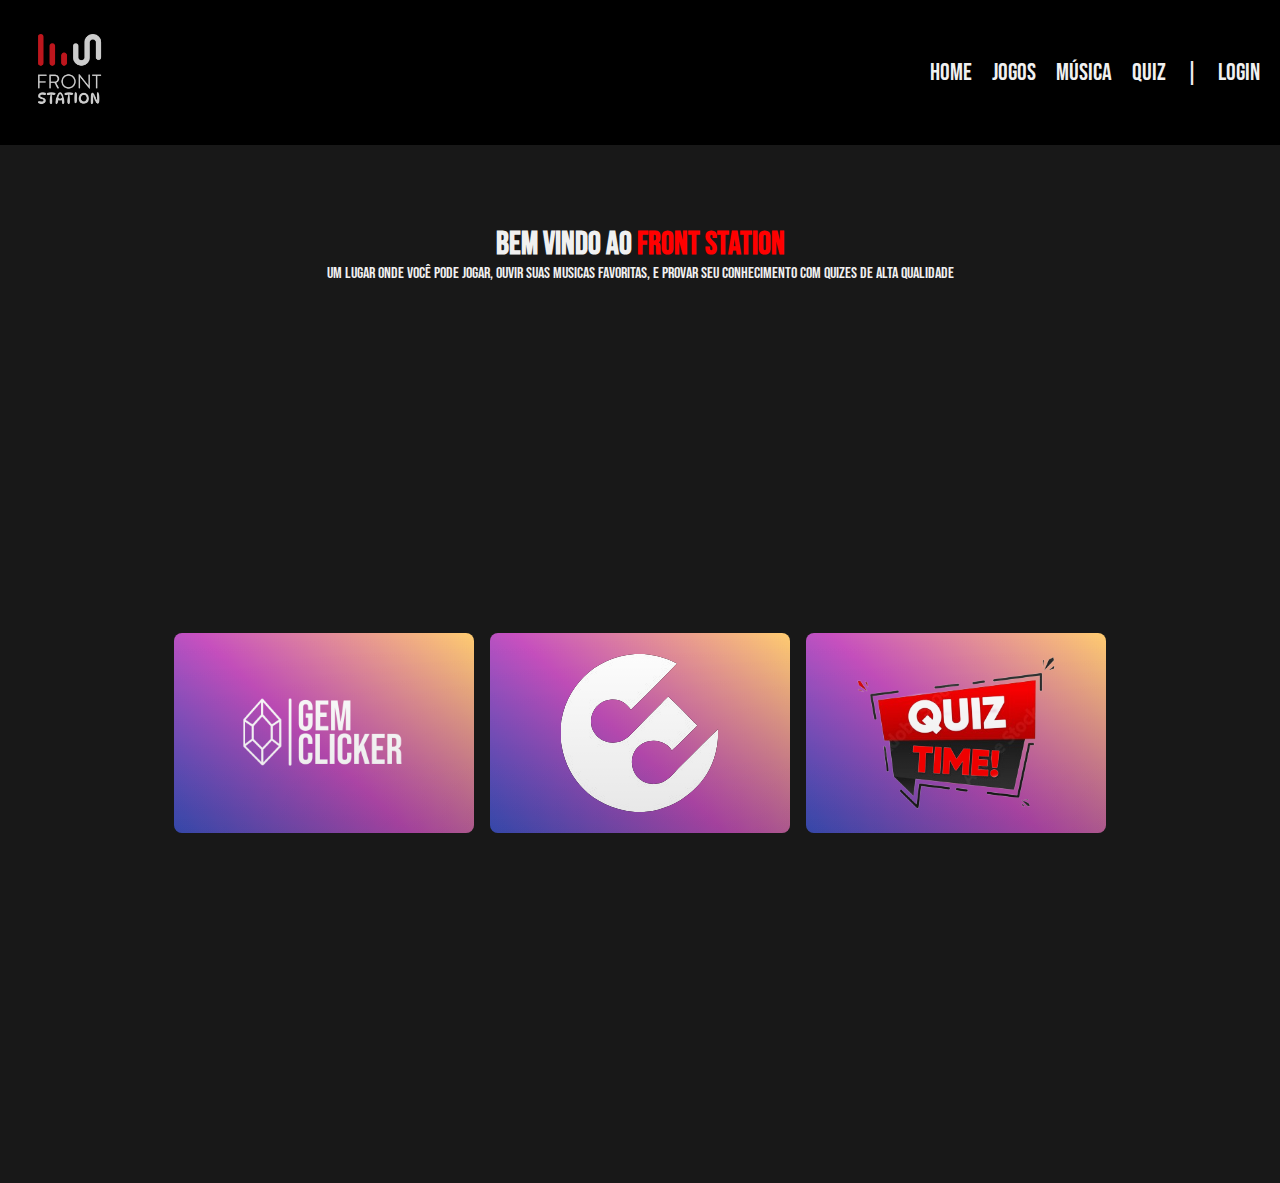
<file: index.html>
<!DOCTYPE html>
<html lang="en">
<head>
    <meta charset="UTF-8">
    <meta name="viewport" content="width=device-width, initial-scale=1.0">
    <title>Front Station - Home</title>
    <link rel="stylesheet" href="assets/css/main.css">
    <link rel="stylesheet" href="assets/css/home.css">
</head>
<body>
    <header>
        <div class="logo"><img src="assets/images/logo.jpg"></div>

        <nav>
            <ul>
                <li><a href="index.html">Home</a></li>
                <li><a href="pages/Clicker/index.html">Jogos</a></li>
                <li><a href="pages/Music/index.html">Música</a></li>
                <li><a href="pages/Quiz/index.html">Quiz</a></li>
                <p>|</p>
                <li><a href="pages/login.html">Login</a></li>
            </ul>
        </nav>
    </header>

    <main>

        <h1>Bem vindo ao <span style="color: red;">Front Station</span></h1>
        <p>Um lugar onde você pode jogar, ouvir suas musicas favoritas, e provar seu conhecimento com quizes de alta qualidade</p>

        <div>
            <a href="pages/Clicker/index.html">
                <div class="card">
                    <div class="card-content">
                      <img src="assets/images/game.png" style="width: 200px; filter: brightness(0) invert(1); ">
                      <!-- <p class="card-para">Lorem ipsum dolor sit amet, consectetur adipiscing elit.</p> -->
                    </div>
                </div>
            </a>
    
            <a href="pages/Music/index.html">
                <div class="card">
                    <div class="card-content">
                        <img src="assets/images/music.png">
                      <!-- <p class="card-para">Lorem ipsum dolor sit amet, consectetur adipiscing elit.</p> -->
                    </div>
                </div>
            </a>
    
            <a href="pages/Quiz/index.html">
                <div class="card">
                    <div class="card-content">
                      <img src="assets/images/quiz.png" style="width: 200px">
                      <!-- <p class="card-para">Lorem ipsum dolor sit amet, consectetur adipiscing elit.</p> -->
                    </div>
                </div>
            </a>
        </div>
        
    </main>
</body>
</html>
</file>
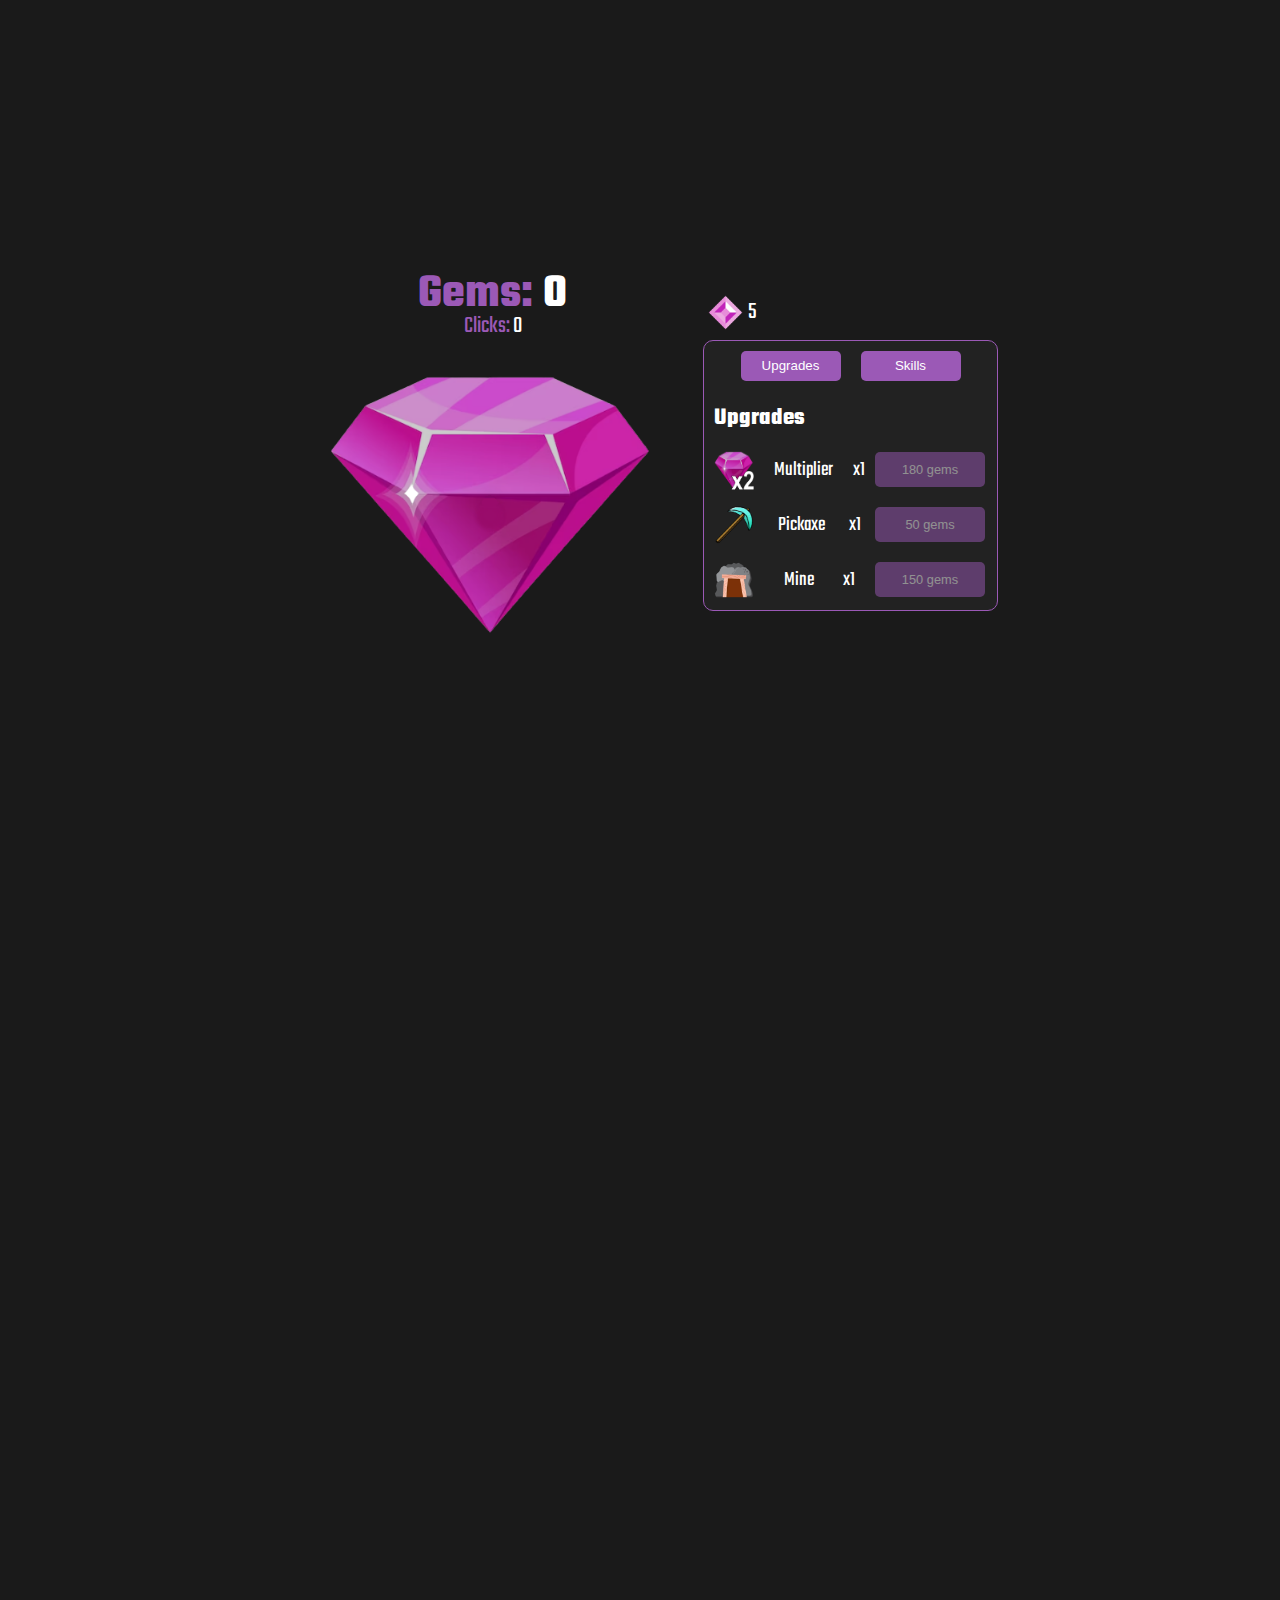
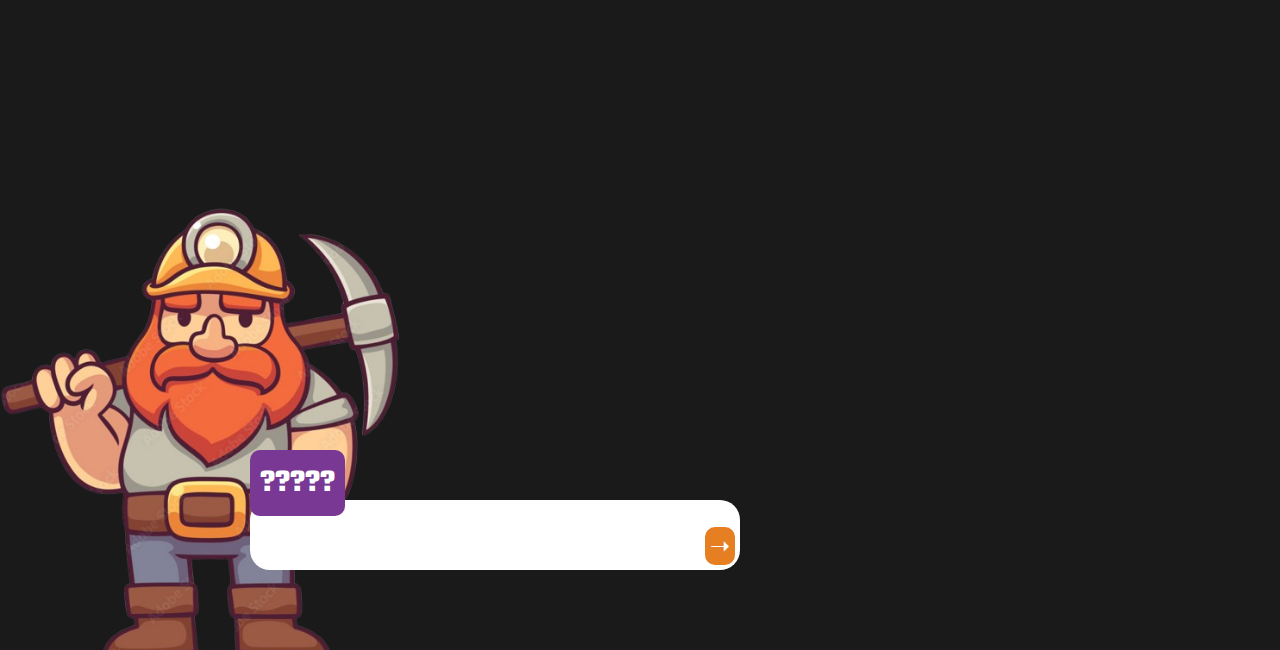
<file: pages/Clicker/index.html>
<!DOCTYPE html>
<html lang="en">
<head>
    <meta charset="UTF-8">
    <meta name="viewport" content="width=device-width, initial-scale=1.0">
    <link rel="icon" type="image/x-icon" href="assets/mainImages/gem.png">
    <link rel="stylesheet" href="style.css">
    <title>Gem Clicker</title>
</head>
<body>

    <!-- Responsive message -->

    <div class="responsive-message">
        <p>Not supported</p>
    </div>

    <main>
        <!-- Dialog -->

        <div class="dialog-container">
            <img src="assets/mainImages/miner.png" alt="dialog" class="dialog-image">
            <div class="text-container">
                <h2 class="name">?????</h2>
                <p class="dialog"></p>
                <button class="dialog-btn" onclick="dialogShow(true)">&#10141;</button>
                <div class="decision">
                    <button class="yes-btn">Yes</button>
                    <button class="no-btn">No</button>
                </div>
            </div>
        </div>

        <!-- Gems -->

        <div class="gem-container">
            <h1 class="gem-count">Gems: <span>0</span></h1>
            <p class="click-count">Clicks: <span>0</span></p>
            <img src="assets/mainImages/arrow-down.svg" class="orange-arrow">
            <img src="assets/mainImages/gem.png" alt="gem" class="gem" id="gem" draggable="false">
            <p class="dialog"></p>
        </div>

        <!-- Upgrades and Skills -->

        <div class="all-container">
            <div class="cystals-container">
                <img src="assets/mainImages/arrow-down.svg" class="orange-arrow">
                <img src="assets/mainImages/crystal.png" draggable="false">
                <p class="crystal-count">5</p>
            </div>
            
            <div class="us-container">
                <div class="us-btns">
                    <div>
                        <img src="assets/mainImages/arrow-down.svg" class="orange-arrow" style="left: 30px;">
                        <button class="us-btn" onclick="displayUS(this)">Upgrades</button>
                    </div>
                    
                    <div>
                        <img src="assets/mainImages/arrow-down.svg" class="orange-arrow" style="left: 30px;">
                        <button class="us-btn" onclick="displayUS(this)">Skills</button>
                    </div>
                    
                    
                </div>
                <div class="us-display">
                    <div class="ovf">
                        <div class="upgrades">
                        
                            <div class="upgrades-list active">
                                <h2>Upgrades</h2>
                                <div>
                                    <img src="assets/upgrades/Multiplier.png" draggable="false">
                                    <p>Multiplier</p>
                                    <p class="item-amount">x1</p>
                                    <button class="upgrade-btn" item-type="upgrade" item="multiplier"><span class="btn-price">180</span> gems</button>
                                </div>
            
                                <div>
                                    <img src="assets/upgrades/pickaxe.png" draggable="false">
                                    <p>Pickaxe</p>
                                    <p class="item-amount">x1</p>
                                    <button class="upgrade-btn" item-type="upgrade" item="pickaxe"><span class="btn-price">50</span> gems</button>
                                </div>
    
                                <div>
                                    <img src="assets/upgrades/mine.png" draggable="false">
                                    <p>Mine</p>
                                    <p class="item-amount">x1</p>
                                    <button class="upgrade-btn" item-type="upgrade" item="mine"><span class="btn-price">150</span> gems</button>
                                </div>
                            </div>
                        </div>
                        <div class="skills">
                            <div class="skills-list">
                                <h2>Skills</h2>
                                <div>
                                    <img src="assets/skills/goldpickaxe.png" draggable="false">
                                    <p>Speed</p>
                                    <p class="item-amount">x5</p>
                                    <button class="skill-btn" item-type="skill" item="goldpickaxe"><span class="btn-price">5</span> crystals</button>
                                </div>
    
                                <div>
                                    <img src="assets/skills/potion.png" draggable="false">
                                    <p>Potion</p>
                                    <p class="item-amount">x6</p>
                                    <button class="skill-btn" item-type="skill" item="potion"><span class="btn-price">10</span> crystals</button>
                                </div>
                            </div>
                        </div>   
                    </div>
                </div>
            </div>
        </div>
    </main>
</body>
<script src="script.js"></script>
</html>
</file>
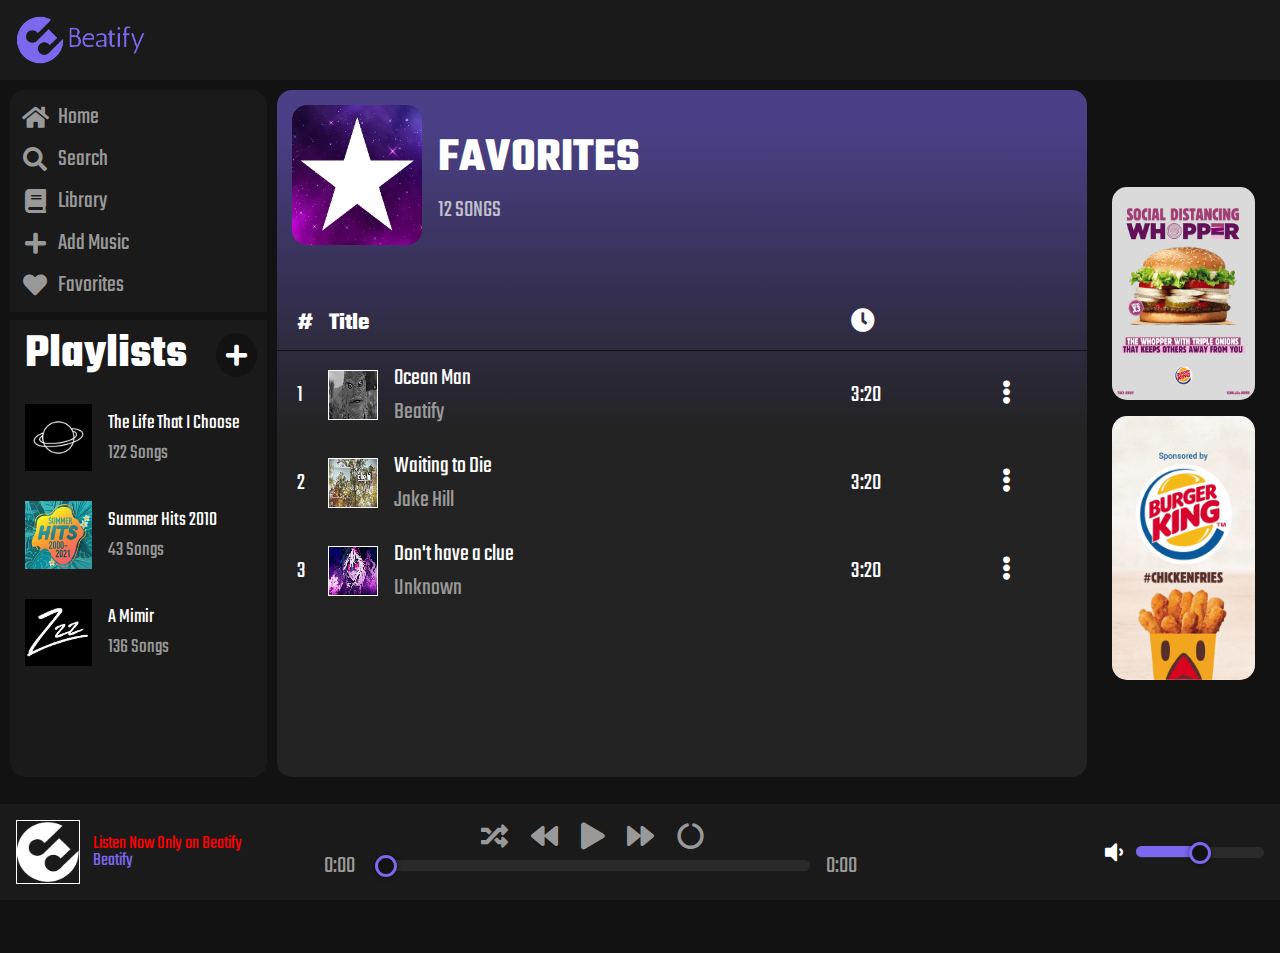
<file: pages/Music/index.html>
<!DOCTYPE html>
<html lang="en">
<head>
    <meta charset="UTF-8">
    <meta name="viewport" content="width=device-width, initial-scale=1.0">
    <link rel="stylesheet" href="style.css">
    <title>Beatify - Home</title>
    <link rel="icon" type="image/png" href="../assets/Logo_Icon.png">
    <link rel="stylesheet" href="https://use.fontawesome.com/releases/v5.0.7/css/all.css">
    <script src="script.js" defer></script>
</head>
<body>
    <header>
        <img src="../assets/Logo_purple.png" alt="Logo" onclick="location.href='index.html'">

        <!-- <ul>
            <li><a href="pages/login.html">Login</a></li>
            <span>|</span>
            <li><a href="pages/register.html">Register</a></li>
        </ul> -->
    </header>

    <div class="add-music-container hidden">
        <div class="add-music-inner">
            <h2>Add Audio - <span style="color: var(--logo-color);">Early Version</span></h2>

            <form onsubmit="addMusic(event)">
                <input type="text" name="url" id="url-input" placeholder="URL - Not working">

                <div class="buttons">
                    <button type="reset">Reset</button>
                    <button type="submit">Add Audio</button>
                </div>
            </form>
        </div>
    </div>

    <main>
        <div class="middle-container">
                <div class="left-container">
                    <div class="sizeable-handle">
                        <div class="sizeable-handle-inner"></div>
                    </div>
                    <div class="selectors-container">
                        <div class="selectors">
                            <p><i class="fas fa-home"></i><span>Home</span></p>
                            <p><i class="fas fa-search"></i><span>Search</span></p>
                            <p><i class="fas fa-book"></i><span>Library</span></p>
                            <p id="add-music"><i class="fas fa-plus"></i><span>Add Music</span></p>
                            <p><i class="fas fa-heart"></i><span>Favorites</span></p>
                        </div>
                    </div>
        
                    <div class="playlist-container">
                        <div class="playlist">
                            <div class="playlist-header">
                                <h1>Playlists</h1>
                                <i class="fas fa-plus"></i>
                            </div>
        
                            <div class="playlist-preview">
                                <img src="../assets/saturn.jpg" alt="Logo">
                                <div class="playlist-preview-info">
                                    <p>The Life That I Choose</p>
                                    <p>122 Songs</p>
                                </div>
                            </div>
                            
                            <div class="playlist-preview">
                                <img src="../assets/summer_hits.jpg" alt="Logo">
                                <div class="playlist-preview-info">
                                    <p>Summer Hits 2010</p>
                                    <p>43 Songs</p>
                                </div>
                            </div>
        
                            <div class="playlist-preview">
                                <img src="../assets/zzz.jfif" alt="Logo">
                                <div class="playlist-preview-info">
                                    <p>A Mimir</p>
                                    <p>136 Songs</p>
                                </div>
                            </div>
                        </div>
                    </div>
            </div>
    
            <div class="main-playlist">
                <div class="main-playlist-info">
                    <img src="../assets/liked.png" style="width: 130px; height: 140px; border-radius: 15px;" alt="Image">
                    <div>
                        <h1>Favorites</h1>
                        <p>12 songs</p>
                    </div>
                
                    <!-- <i class="fas fa-ellipsis-v"></i>  Three dots -->
                </div>

                <div class="main-playlist-songs">
                    <table>
                        <thead>
                            <tr>
                                <th>
                                    <div style="display: flex; align-items: center; gap: 1rem">
                                        <p>#</p>
                                        <p>Title</p>
                                    </div>
                                </th>

                                <th>
                                    <div style="display: flex; align-items: center; gap: 1rem">
                                        <p><i class="fas fa-clock"></i></p>
                                    </div>
                                </th>
                            </tr>
                        </thead>
                        <tbody id="dados"></tbody><!-- songs will be added here -->
                    </table>
                </div>
            </div>
            
            <div class="ad-container">
                <div class="ad">
                    <img src="../assets/ad_placeholder3.jpg" alt="Logo">
                </div>

                <div class="ad">
                    <img src="../assets/ad_placeholder2.png" alt="Logo">
                </div>
            </div>

        </div>

        <div class="music-player">
            <div class="music-info">
                <img src="../assets/Logo_Icon.png" alt="Logo" id="cover-art">
                <p id="song-info"><span id="title">Listen Now Only on Beatify</span><span id="artist"><span style="color: var(--logo-color);">Beatify</span></p>
            </div>

            <div class="controls">
                <div class="buttons-container">

                    <button id="shuffle">
                        <i class="fas fa-random"></i>
                    </button>

                    <button id="prev" onclick="prevSong()">
                        <i class="fas fa-backward"></i>
                    </button>

                    <button id="play" onclick="togglePlay(this)">
                        <i class="fas fa-play"></i>
                    </button>

                    <button id="next" onclick="nextSong()">
                        <i class="fas fa-forward"></i>
                    </button>

                    <button id="repeat" onclick="toggleRepeat(this)">
                        <i class="fas fa-solid fa-circle-notch"></i>
                    </button>

                </div>

                <div class="progress">
                    <p id="progress-time">0:00</p>
                    <div class="progress-filled">
                        <div class="progress-filled-inner"></div>
                        <input type="range" id="duration" min="0" max="100" value="0">
                    </div>
                    <p id="duration-time">0:00</p>
                </div>
            </div>

            <div class="volume">
                <i class="fas fa-volume-down"></i>
                <div class="volume-container">
                    <div class="volume-range"></div>
                    <input type="range" id="volume" min="0" max="100" value="50">
                </div>
                
            </div>
        </div>

        <audio class="music-playing" src="" id="audio"></audio>
    </main>

    <footer></footer>
</body>

<script>
    const dados = document.getElementById('dados');

    const pathlist = [
        {
            path: 'tkzY_VwNIek',
            cover: '../assets/musics/tkzY_VwNIek/tkzY_VwNIek.jpg',
            title: 'Ocean Man',
            artist: 'Beatify',
            duration: '3:20'
        },
        {
            path: 'oXThKMFjZ9I',
            cover: '../assets/musics/oXThKMFjZ9I/oXThKMFjZ9I.jpg',
            title: 'Waiting to Die',
            artist: 'Jake Hill',
            duration: '3:20'
        },
        {
            path: 'NWnFhu0JbU0',
            cover: '../assets/musics/NWnFhu0JbU0/NWnFhu0JbU0.jpg',
            title: "Don't have a clue",
            artist: 'Unknown',
            duration: '3:20'
        }
    ];

    pathlist.forEach((song, index) => {
                dados.innerHTML += `
                <tr class="song" path-data="${song.path}" song-id="${index + 1}">
                        <td>
                            <div style="display: flex; align-items: center; gap: 1rem">
                                <p class="song-id">${index + 1}</p>
                                <div style="display: flex; align-items: center; gap: 1rem">
                                    <img src="${song.cover}" style="width: 50px; height: 50px; border: 1px solid white" alt="Logo">
                                    <div>
                                        <p class="song-title">${song.title}</p>
                                        <p class="song-artist" style="color: var(--secondary-text);">${song.artist}</p>
                                    </div>
                                </div>        
                            </div>
                        </td>
                        <td class="song-duration">${song.duration}</td>
                        <td><i class="fas fa-ellipsis-v"></i></td>
                    </tr>
                `
            });
</script>
</html>

<!-- <i class="fas fa-fire"></i> -->
<!-- <i class="fas fa-align-justify"></i> -->
</file>
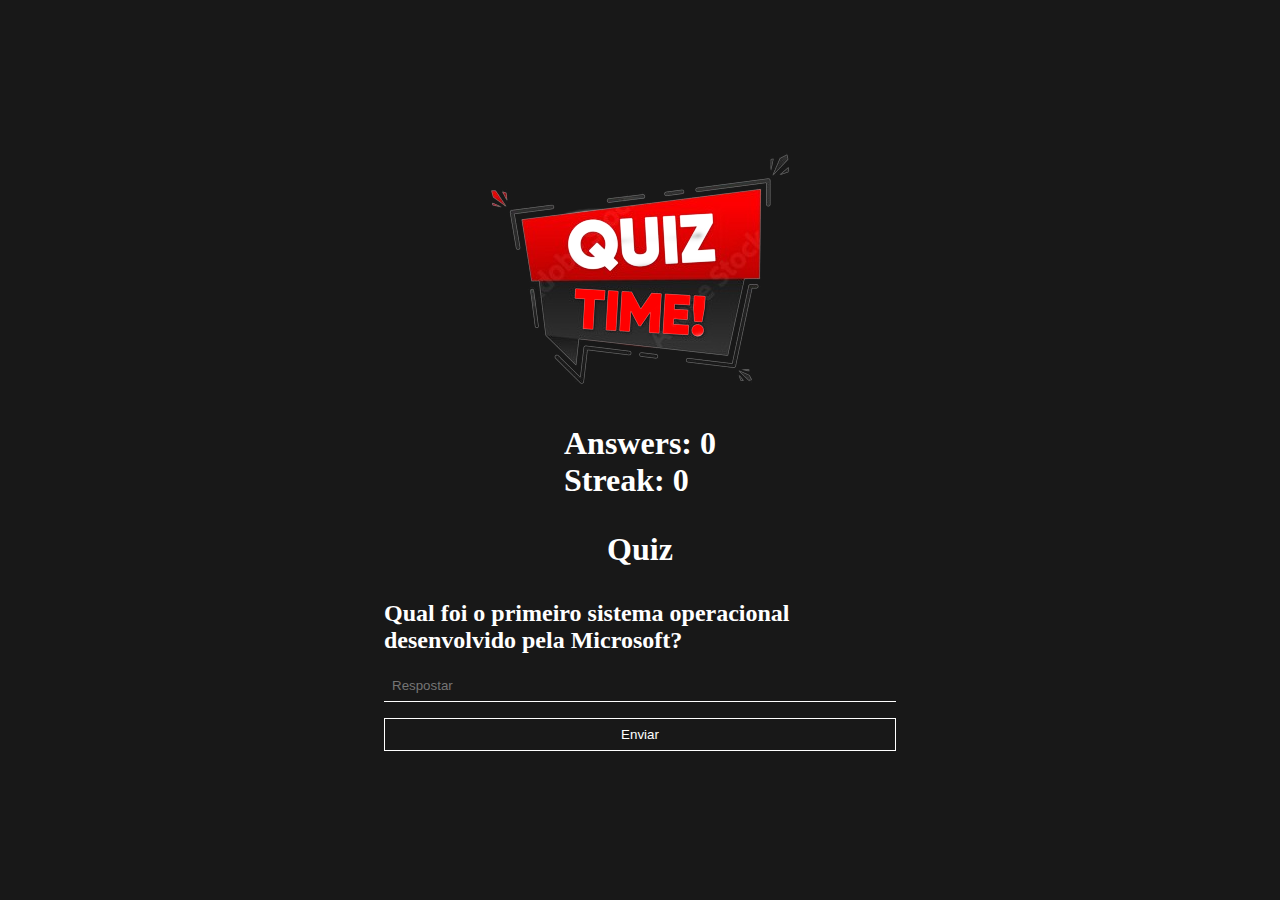
<file: pages/Quiz/index.html>
<!DOCTYPE html>
<html lang="en">
<head>
    <meta charset="UTF-8">
    <meta name="viewport" content="width=device-width, initial-scale=1.0">
    <title>Sabes do que necessitas para esmagar minha rata?</title>
    <link rel="stylesheet" href="style.css">
    <script type="module" defer src="script.js"></script>
    <script type="module" defer src="questions.js"></script>
</head>
<body>
    <main>
        <div class="logo">
            <img src="quiz.png">
        </div>
        <h1>
            Answers: <span id="answers">0</span><br>Streak: <span id="streak">0</span>
        </h1>
        <h1>Quiz</h1>
        <section>
            <h2></h2>
            <input type="text" id="answer" placeholder="Respostar">
            <select name="options" id="options">
                
            </select>
            <input type="button" id="send" value="Enviar">
        </section>
    </main>
</body>
</html>
</file>
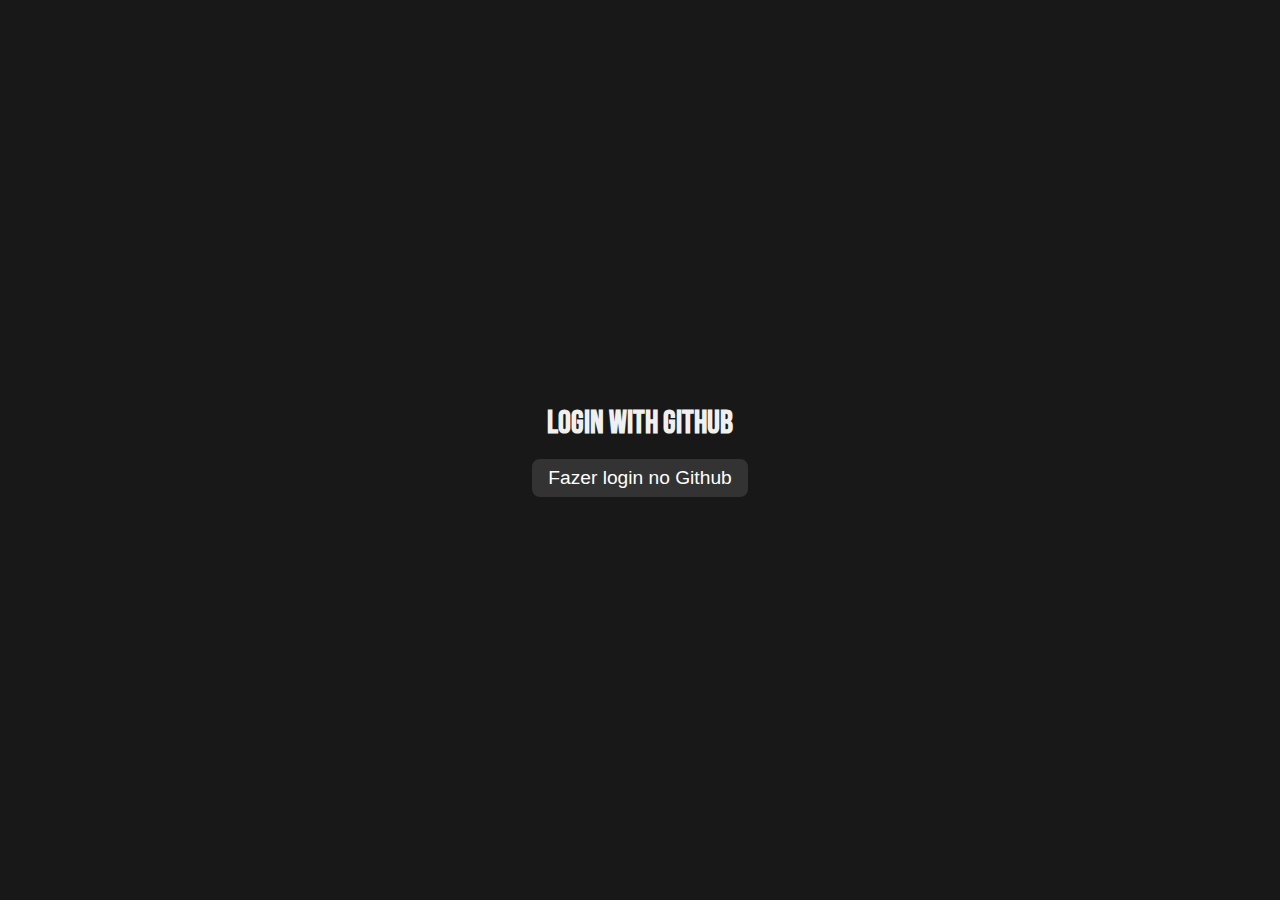
<file: pages/login.html>
<!DOCTYPE html>
<html lang="en">
<head>
    <meta charset="UTF-8">
    <meta name="viewport" content="width=device-width, initial-scale=1.0">
    <title>Front Station - Login</title>
    <link rel="stylesheet" href="../assets/css/main.css">
    <link rel="stylesheet" href="../assets/css/login.css">
</head>
<body>
    <div class="container">
        <h1>login with GitHub</h1>
        <button onclick="loginWithGitHub()">Fazer login no Github</button>
    </div>
</body>
<script src="../assets/js/login.js"></script>
</html>
</file>
<file: assets/css/main.css>
@import url('https://fonts.googleapis.com/css2?family=Bebas+Neue&family=Oswald:wght@200..700&display=swap');

* {
    margin: 0;
    padding: 0;
    box-sizing: border-box;
}

:root {
    --bg-color: #181818;
    --black: #000000;
    --text-color: #f0f0f0;
    --primary-color: #f0f0f0;

    --ff: 'Oswald', sans-serif;
    --ff-bebas: 'Bebas Neue', cursive;
}

body {
    background-color: var(--bg-color);
    color: var(--text-color);
    font-family: var(--ff-bebas);
}

a {
    text-decoration: none;
    color: currentColor;
}

a:hover {
    text-decoration: underline;
}

/* Header */

header {
    display: flex;
    justify-content: space-between;
    align-items: center;
    padding: 20px;
    background-color: var(--black);
    color: var(--text-color);
    text-transform: uppercase;
}

header .logo img {
    max-width: 100%;
    height: 100px;
}

header nav ul {
    list-style: none;
    display: flex;
    gap: 20px;
    font-size: 1.5rem;
}
</file>
<file: assets/css/home.css>
/* Main */

main {
  display: flex;
  align-items: center;
  justify-content: center;
  flex-direction: column;
  margin-top: 5rem;
}

main div {
    display: flex;
    align-items: center;
    justify-content: center;
    height: 100vh;
    gap: 1rem;
}

/* Cards */

.card {
    width: 300px;
    height: 200px;
    background-color: #4158D0;
    background-image: linear-gradient(43deg, #4158D0 0%, #C850C0 46%, #FFCC70 100%);
    border-radius: 8px;
    color: white;
    overflow: hidden;
    position: relative;
    transform-style: preserve-3d;
    perspective: 1000px;
    transition: all 0.5s cubic-bezier(0.23, 1, 0.320, 1);
    cursor: pointer;
  }
  
  .card-content {
    padding: 20px;
    position: relative;
    z-index: 1;
    display: flex;
    flex-direction: column;
    gap: 10px;
    color: white;
    align-items: center;
    justify-content: center;
    text-align: center;
    height: 100%;
  }
  
  .card-content .card-title {
    font-size: 24px;
    font-weight: 700;
    color: inherit;
    text-transform: uppercase;
  }
  
  .card-content .card-para {
    color: inherit;
    opacity: 0.8;
    font-size: 14px;
  }
  
  .card:hover {
    transform: rotateY(10deg) rotateX(10deg) scale(1.05);
    box-shadow: 0 10px 20px rgba(0, 0, 0, 0.2);
  }
  
  .card:before {
    content: "";
    position: absolute;
    top: 0;
    left: 0;
    width: 100%;
    height: 100%;
    background: linear-gradient(transparent, rgba(0, 0, 0, 0.1));
    transition: transform 0.5s cubic-bezier(0.23, 1, 0.320, 1);
    z-index: 1;
  }
  
  .card:hover:before {
    transform: translateX(-100%);
  }
  
  .card:after {
    content: "";
    position: absolute;
    top: 0;
    right: 0;
    width: 100%;
    height: 100%;
    background: linear-gradient(transparent, rgba(0, 0, 0, 0.1));
    transition: transform 0.5s cubic-bezier(0.23, 1, 0.320, 1);
    z-index: 1;
  }
  
  .card:hover:after {
    transform: translateX(100%);
  }
</file>
<file: pages/Clicker/style.css>
@import url('https://fonts.googleapis.com/css2?family=Alumni+Sans+Pinstripe&family=Oswald&family=Roboto&family=Teko&display=swap');

* {
    margin: 0;
    padding: 0;
    box-sizing: border-box;
    cursor: url('assets/mainImages/mouse.png'), auto;
}

:root {
    --bg-color: #222;
    --bg-color2: #1a1a1a;

    --white: #ffffff;
    --black: #000000;
    --purple: #9b59b6;
    --purple2: #783894;
    --orange: #e67e22;
    --green: #2ecc71;
    --red: #e74c3c;

    --font-heading: 'Teko', sans-serif;
} 

body {
    background-color: var(--bg-color2);
    color: var(--white);
    font-family: var(--font-heading);
    overflow: hidden;
    user-select: none;
}

/* Global */

button {
    background-color: var(--purple);
}

button:hover {
    background-color: var(--purple2);
}

/* Main */

main {
    display: flex;
    flex-direction: row;
    align-items: center;
    justify-content: center;
    height: 100vh;
}

/* Gem */

.gem-container {
    display: flex;
    flex-direction: column;
    align-items: center;
    justify-content: center;
}

.gem-count {
    font-size: 3rem;
    color: var(--purple);
}

.gem-count span {
    color: var(--white);
}

.click-count {
    transform: translateY(-20px);
    font-size: 1.5rem;
    color: var(--purple);
}

.click-count span {
    color: var(--white);
}

.gem {
    width: 80%;
    height: 7%;
    /* cursor: url('assets/mainImages/clicker-white.png'), pointer; */
    transition: 0.4s;
}

/* Upgrade & Skills */

.us-container {
    display: flex;
    flex-direction: column;
    justify-content: center;

    border: 1px solid var(--purple);
    border-radius: 10px;
    width: 295px;
    height: fit-content;
    padding: 10px;
    background-color: var(--bg-color);

    transition: 0.4s;
    /* overflow: hidden; */
}

.us-btns {
    display: flex;
    justify-content: center;
    gap: 20px;
}

.us-btn {
    width: 100px;
    height: 30px;
    color: var(--white);
    border: none;
    border-radius: 5px;
    cursor: url('assets/mainImages/mousePointer.png'), pointer;
    transition: 0.4s;
}

.us-display {
    display: flex;
    flex-direction: row;
    width: 100%;
    gap: 50px;
    transform: translateX(0%);
    overflow: hidden;
    
    transition: 0.5s;
}

.ovf {
    display: flex;
    gap: 50px;
    width: fit-content;
    transition: 0.4s;
}

.ovf.active {
    transform: translateX(-55%);
}



.upgrades-list, .skills-list {
    display: flex;
    flex-direction: column;
    margin-top: 20px;
    gap: 15px;
}

.upgrades-list div, .skills-list div {
    display: flex;
    align-items: center;
    justify-content: space-between;
    gap: 10px;
}

.upgrades-list img, .skills-list img {
    width: 40px;
    height: 40px;
    transition: 0.4s;
}

.upgrades-list p, .skills-list p {
    margin-left: 10px;
    font-size: 1.3rem;
}

.upgrade-btn, .skill-btn {
    width: 110px;
    font-size: 0.8rem;

    color: var(--white);
    border: none;
    border-radius: 5px;
    cursor: url('assets/mainImages/mousePointer.png'), pointer;
    transition: 0.4s;
    padding: 10px;
}

.upgrade-btn span, .skill-btn span {
    cursor: url('assets/mainImages/mousePointer.png'), pointer;
}

.cystals-container {
    display: flex;
    align-items: center;
    font-size: 1.5rem;
    margin-bottom: 5px;
}

.cystals-container img {
    width: 45px;
}

/* Dialog */

.dialog-container {
    width: 100vw;
    height: 100vh;
    position: absolute;
    bottom: 0;
    z-index: 101;

    align-items: flex-end;
    display: none;
}.dialog-container.active {
    display: flex;
    pointer-events: none;
}

.dialog-container img {
    position: absolute;
    width: 400px;
    height: 450px;
    object-fit: cover;
    object-position: center;
    transition: 0.5s;
}

.text-container {
    user-select: none;
    position: relative;
    width: 490px;
    background-color: var(--white);
    border-radius: 20px;

    display: flex;
    flex-direction: column;
    align-items: center;
    color: var(--black);
    font-size: 1.5rem;
    gap: 10px;

    transition: 0.5s;
    margin-bottom: 80px;
    margin-left: 250px;
    z-index: 102;
}

.text-container .name {
    position: absolute;
    top: -50px;
    left: 0;
    font-size: 2rem;
    background-color: var(--purple2);
    color: var(--white);
    padding: 10px;
    border-radius: 10px;
}

.text-container p {
    text-align: center;
    width: 400px;
    height: 100%;
    min-height: 70px;
    padding: 20px;
    z-index: 102;
}

.dialog-btn {
    position: absolute;
    bottom: 5px;
    right: 5px;
    display: flex;
    justify-content: center;
    z-index: 102;
    padding: 5px;
    outline: none;
    border: none;
    border-radius: 10px;
    background-color: var(--orange);
    font-size: 1.5rem;
    color: var(--white);
    cursor: url('assets/mainImages/mousePointer.png'), pointer;
}

.decision {
    display: flex;
    justify-content: center;
    align-items: center;
    gap: 20px;
    margin-bottom: 10px;
}

.decision button {
    width: 100px;
    height: 30px;
    color: var(--white);
    border: none;
    font-size: 1rem;
    /* border-radius: 5px; */
    cursor: url('assets/mainImages/mousePointer.png'), pointer;
}

.decision button.yes-btn {
    background-color: var(--green);
}.decision button.no-btn {
    background-color: var(--red);
}

.decision button:hover {
    color: var(--black);
    filter:contrast(150%);
}

/* Tutorial arrow */

.orange-arrow {
    position: absolute;
    width: 45px;
    height: 45px;
    z-index: 100;
    pointer-events: none;

    animation: tutorialArrow 1.5s ease-in-out infinite;
}

@keyframes tutorialArrow {
    0% {
        top: -70px;
    }
    50% {
        top: -85px;
    }
    100% {
        top: -70px;
    }    
}

/* Responsive */

.responsive-message {
    display: none;
}

@media (max-width: 600px) {
    .responsive-message {
        display: flex;
        justify-content: center;
        align-items: center;
        width: 100vw;
        height: 100vh;

        font-size: 1.5rem;
    }

    .dialog-container {
        display: none;
    }
    main {
        display: none;
    }
}
</file>
<file: pages/Music/style.css>
@import url('https://fonts.googleapis.com/css2?family=Oswald&family=Teko&display=swap');

* {
    margin: 0;
    padding: 0;
    box-sizing: border-box;
    user-select: none;
}

:root {
    --white: #FFF;

    --background-base: #121212;
    --background-tinted-base: hsla(0,0%,100%,.07);
    --background-tinted-base-bright: hsla(0, 0%, 100%, 0.404);
    --background-highlight: #1a1a1a;
    --blur-background: rgba(0,0,0,.5);

    --blue-background-gradient: linear-gradient(150deg, #7c68eea2 70%, #1e8fff9f 100%);

    --primary-text: #FFFFFF;
    --secondary-text: #999999;
    --tertiary-text: #e6e6e6c7;

    /* --logo-color: #1db954; */
    --logo-color-hover: #1db954d8;

    --logo-color: #7B68EE;

    --error-message:  #ff0000a6;

    --primary-button: #1db9549c;
    --primary-button-hover: #1db954d8;
    --secondary-button: #FFFFFF;

    --text-shadow: 0 0 5px rgba(0,0,0,.5);

    --font-family: 'Teko', sans-serif;
    --font-family-title: 'Oswald', sans-serif;

    --font-size: 1.5rem;
    --font-size-title: 3rem;

    --border-radius: 4px;

    --atention: #ff0000;
    
}

/* Scroll Bar */

::-webkit-scrollbar {
    display: auto;

    /* width: 50px; */

    background-color: var(--background-highlight);

    border-radius: 0 0 15px 15px;
}

::-webkit-scrollbar {
    width: 10px;

    overflow: hidden;
}
  
  /* Track */
.playlist-container::-webkit-scrollbar-track {
    background: var(--background-tinted-base);

    border-radius: 0 0 15px 0;
}

.main-playlist::-webkit-scrollbar-track {
    background: var(--background-tinted-base);

    border-radius: 0 15px 15px 0;
}

.main-playlist::-webkit-scrollbar-thumb {
    background: #888;
    border-radius: 0 15px 15px 0;
}
  
  /* Handle */
::-webkit-scrollbar-thumb {
    background: #888;
    min-height: 50px;
    border-radius: 0 0 15px 0;
}
  
  /* Handle on hover */
::-webkit-scrollbar-thumb:hover {
    background: #555;
}

/* Global */

.hidden {
    display: none !important;
}

a {
    text-decoration: none;
    color: currentColor;
}

ul {
    list-style: none;
}

.active {
    color: var(--logo-color)
}

body {
    background-color: var(--background-base);
    color: var(--primary-text);
    font-family: var(--font-family);
    font-size: var(--font-size);
    overflow: hidden;
}

main {
    display: flex;
    flex-direction: column;

    height: 97vh;
}

/* Header */

header {
    display: flex;
    justify-content: space-between;
    align-items: center;
    padding: 1rem;

    height: 80px;

    background-color: var(--background-highlight);
}

header img {
    height: 3rem;
    cursor: pointer;
}

header ul {
    display: flex;
    gap: 1rem;

    color: var(--secondary-text);
    cursor: default;
}

header ul li {
    transition: color .3s;
}

header ul li:hover {
    color: var(--primary-text);
}

/* Login & Register */

#login-page {
    display: flex;
    justify-content: center;
    align-items: center;
    min-height: 90vh;
}

#login-form {
    display: flex;
    align-items: center;
    flex-direction: column;
    gap: 1rem;
    padding: 1rem;

    background-color: var(--background-tinted-base);
    border-radius: var(--border-radius);

    box-shadow: 0 0 10px rgba(0,0,0,.5);
    max-width: 600px;
    color: var(--primary-text);
}

#login-form h1 {
    font-size: var(--font-size-title);
    font-family: var(--font-family-title);
    text-align: center;
}

#login-form div {
    display: flex;
    align-items: center;
    flex-direction: column;
    gap: .5rem;
    width: 450px;
}

#login-form label {
    width: 90%;
    text-transform: uppercase;
}

#login-form input {
    padding: .5rem;
    width: 90%;
    background-color: var(--background-tinted-base);
    border: none;
    border-radius: var(--border-radius);
    outline: none;
    color: var(--primary-text);
}

#login-form input[type="submit"] {
    padding: .5rem;
    background-color: var(--primary-button);
    color: var(--secondary-button);
    border: none;
    border-radius: var(--border-radius);
    cursor: pointer;
    text-transform: uppercase;
}

#login-form input[type="submit"]:hover {
    background-color: var(--primary-button-hover);
    color: var(--secondary-button);
}

#login-form input[type="submit"]:active {
    background-color: var(--primary-button);
    color: var(--secondary-button);
}

#login-form-footer {
    display: flex;
    flex-direction: column;
    gap: 0px !important;
}

#login-form p {
    color: var(--secondary-text);
    cursor: default;
}

#login-form #error-message {
    height: min-content;
    color: var(--error-message);
}

#login-form p a {
    color: var(--primary-button);
    transition: color .3s;
}

#login-form p a:hover {
    color: var(--logo-color-hover);
}

/* Middle Container */

.middle-container {
    display: flex;

    width: 100%;
    height: 81%;

    padding: 10px;
    gap: 10px;
}

/* Left Menu */

.left-container {
    position: relative;
    display: flex;
    flex-direction: column;

    width: 400px;
    height: 100%;

    gap: 0.5rem;
}

.left-container .sizeable-handle {
    position: absolute;
    display: flex;
    justify-content: center;
    align-items: center;
    width: 5px;
    height: 100%;

    right: -5px;
    top: 0;
    bottom: 0;

    cursor: col-resize;
}

.left-container .sizeable-handle .sizeable-handle-inner {
    width: 2px;
    height: 100%;
}

.left-container .sizeable-handle:hover .sizeable-handle-inner {
    background-color: var(--background-tinted-base-bright);
}

.selectors-container {
    display: flex;

    width: 100%;
    background-color: var(--background-highlight);

    padding: 10px;
    border-radius: 15px 15px 0 0;
}

.selectors-container .selectors {
    display: flex;
    /* align-items: center; */
    flex-direction: column;
    gap: 0.5rem;

    color: var(--secondary-text);
}

.selectors-container .selectors i{
    display: flex;
    align-items: center;
    justify-content: center;
    width: 30px;
    height: 30px;
}

.selectors-container .selectors p {
    display: flex;
    align-items: center;
    gap: 0.5rem;
    cursor: pointer;
}

.selectors-container .selectors p:hover {
    color: var(--logo-color);
}

/* Left Menu - Playlist */

.playlist-container {
    display: flex;
    flex-direction: column;
    align-items: center;
    /* padding: 15px; */
    width: 100%;
    height: 100%;
    background-color: var(--background-highlight);

    border-radius: 0 0 15px 15px;

    overflow-y: scroll;
    overflow-x: hidden;
}

.playlist-container .playlist-preview {
    display: flex;
    align-items: center;
    width: 99%;
    padding: 15px;
    gap: 1rem;
    font-size: 1.3rem;
    cursor: pointer;
}

.playlist-container h1 {
    padding: 0 15px;
}

.playlist-container img {
    width: 30%;
}

.playlist-container .playlist-preview:hover {
    background-color: var(--background-tinted-base);
}

.playlist-container .playlist-preview .playlist-preview-info p:nth-child(2) {
    color: var(--secondary-text);
}

.playlist-container .playlist-header {
    display: flex;
    align-items: center;
    width: 100%;
    justify-content: space-between;
}

.playlist-container .playlist-header i {
    padding: 10px;
    margin-right: 10px;
    background-color: var(--background-base);
    border-radius: 100%;

    cursor: pointer;
}

.playlist-container .playlist-header i:hover {
    background-color: var(--background-tinted-base);
    color: var(--logo-color);
}

/* Left Menu - Minimized */

.left-container.minimized .selectors-container {
    justify-content: center;
}

.left-container.minimized span {
    display: none;
}

.left-container.minimized h1 {
    display: none;
}

.left-container.minimized .playlist-header {
    display: flex;
    align-items: center;
    justify-content: center;
    padding: 20px;
}

.left-container.minimized i {
    margin: 0;
}

.left-container.minimized .playlist-preview-info  {
    display: none;
}

.left-container.minimized img {
    width: 50px;
    height: 50px;
}


/* Main Playlist Container */

.main-playlist {
    display: flex;
    flex-direction: column;
    width: 100%;
    height: 100%;
    gap: 1rem;
    overflow-y: scroll;

    border-radius: 15px;

    user-select: none;

    background: linear-gradient(180deg, #6b5acaa2 5%, var(--background-tinted-base) 50%);
}

.main-playlist .main-playlist-info {
    display: flex;
    width: 100%;
    height: min-content;

    align-items: center;

    padding: 15px;
    gap: 1rem;
    text-transform: uppercase;
}

.main-playlist .main-playlist-info p {
    color: var(--tertiary-text);
}


table{
    width: 100%;
    border-collapse: collapse;
    margin: 20px 0;
}


thead {
    border-bottom: 1px solid var(--background-base);
}

th, td{
    padding: 10px 20px;
    text-align: left;
}

.song {
    cursor: default;
}

.song:hover {
    background-color: var(--background-tinted-base);
}

.song-id {
    pointer-events: none;
    width: 15px;
}

/* AD Section */

.ad-container {
    display: flex;
    flex-direction: column;
    width: 20%;
    height: 100%;
    padding: 15px;
    justify-content: center;
    gap: 1rem;
}

.ad-container img {
    width: 100%;
    height: 100%;

    cursor: pointer;
}

.ad-container .ad {
	position: relative;
    overflow: hidden;
    border-radius: 15px;
}.ad-container .ad::before {
	position: absolute;
	top: 0;
	left: -100%;
	z-index: 2;
	display: block;
	content: '';
	width: 50%;
	height: 100%;
	background: -webkit-linear-gradient(left, rgba(255,255,255,0) 0%, rgba(255,255,255,.3) 100%);
	background: linear-gradient(to right, rgba(255,255,255,0) 0%, rgba(255,255,255,.3) 100%);
	-webkit-transform: skewX(-25deg);
	transform: skewX(-25deg);
}

.ad-container .ad:hover::before {
	-webkit-animation: shine .75s;
	animation: shine .75s;
}
@-webkit-keyframes shine {
	100% {
		left: 125%;
	}
}

@keyframes shine {
	100% {
		left: 125%;
	}
}

/* Music Player */

.music-player {
    display: flex;

    justify-content: space-between;
    align-items: center;
    
    position: fixed;
    bottom: 0;
    padding: 1rem;

    width: 100%;

    background-color: var(--background-highlight);
}

.music-player .music-info {
    position: relative;
    display: flex;
    align-items: center;

    gap: 1.2rem;
}

.music-player .music-info #song-info {
    position: absolute;
    width: max-content;

    left: 120%;
    width: 200px;
    text-wrap: nowrap;
    color: var(--atention);
    word-break: keep-all;
    text-overflow: ellipsis;
    overflow: hidden;
}

#cover-art {
    width: 5vw;
    height: 5vw;
    border: 1px solid white;
}

#song-info {
    display: flex;
    flex-direction: column;
    transform: translateY(5px);
    font-size: 1.2rem;
    gap: 0px;
}

#song-info span:nth-child(2) {
    color: var(--secondary-text);
    transform: translateY(-10px);
    cursor: default;
}

/* Music Player - Controls */

.controls {
    display: flex;
    flex-direction: column;
    align-items: center;
}

.controls .buttons-container {
    display: flex;
    justify-content: space-evenly;

    width: 50%;
}

.controls button {
    border: none;
    background-color: transparent;
    color: var(--secondary-text);
    cursor: pointer;
}

.controls button:active {
    color: var(--primary-text);
}

.controls button i {
    font-size: 3vh;
}


/* Music Player - Progress */

.progress {
    display: flex;
    align-items: center;
    gap: 1rem;
}

.progress-filled {
    position: relative;
    width: 34vw;
    display: flex;
}

.progress-filled input {
    -webkit-appearance: none;
    -moz-appearance: none;
    appearance: none;

    width: 100%;
    height: 11px;
    background-color: var(--background-tinted-base);
    border-radius: 50px;
    outline: none;
    cursor: pointer;
}

.progress-filled input::-webkit-slider-thumb {
    -webkit-appearance: none;
    appearance: none;
    width: 22px;
    height: 22px;
    background-color: var(--background-base);
    cursor: pointer;
    border: 3px solid var(--logo-color);
    border-radius: 100%;
    transition: .3s ease;

    box-shadow: 0 0 5px rgba(0,0,0,.5);
}

.progress-filled-inner {
    position: absolute;
    top: 0;
    left: 0;

    width: 0%;
    max-width: 99%;
    height: 11px;

    border-radius: 50px 0 0 50px;
    background-color: var(--logo-color);

    pointer-events: none;
    z-index: -1;
}

.progress p {
    width: 35px;
    color: var(--secondary-text);
    cursor: default;
}
/* Music Player - Volume */

.volume {
    display: flex;
    align-items: center;
}

.volume-container {
    position: relative;
}

/* .volume i {
    cursor: pointer;
} */

.volume input {
    -webkit-appearance: none;
    -moz-appearance: none;
    width: 10vw;
    cursor: pointer;
    appearance: none;
    background-color: var(--background-tinted-base);
    border-radius: 50px;
    outline: none;
    height: 11px;
}

.volume input::-webkit-slider-thumb {
    -webkit-appearance: none;
    appearance: none;
    width: 22px;
    height: 22px;
    background-color: var(--background-base);
    cursor: pointer;
    border: 3px solid var(--logo-color);
    border-radius: 100%;

    box-shadow: 0 0 5px rgba(0,0,0,.5);

    position: relative;
}

.volume-range {
    position: absolute;
    top: 0;
    left: 0;

    width: 50%;
    height: 11px;

    border-radius: 50px 0 0 50px;
    background-color: var(--logo-color);
    transform: translateY(100%);

    pointer-events: none;

    z-index: 0;
}

.volume i {
    width: 15px;
    margin-right: 1rem;
}

/* Add Music Container */

.add-music-container {
    position: absolute;
    top: 0;
    left: 0;

    width: 100vw;
    height: 100vh;

    display: flex;
    align-items: center;
    justify-content: center;
    flex-direction: column;

    background-color: var(--blur-background);
    z-index: 101;
}

.add-music-inner {
    display: flex;
    flex-direction: column;
    align-items: center;
    gap: 1rem;

    width: 60%;
    height: 60%;
    padding: 1rem;
    border-radius: 15px;

    background-color: var(--background-highlight);
    opacity: 1;
    z-index: 102;
}

.add-music-inner form {
    display: flex;
    flex-direction: column;
    gap: 1rem;
}

.add-music-inner form label {
    color: var(--secondary-text);
    cursor: default;
}

.add-music-inner form input {
    width: 100%;
    color: var(--white);

    padding: .5rem;
    outline: none;
    border: 0;
    border-radius: var(--border-radius);
    background-color: var(--background-tinted-base);
}

.add-music-inner .buttons {
    display: flex;
    align-items: center;
    justify-content: center;
    gap: 1rem;

    width: 100%;
}

.add-music-inner .buttons button {
    width: 100%;
    padding: .5rem;
    border: 0;
    border-radius: var(--border-radius);
    background-color: var(--background-tinted-base);
    color: var(--white);
    cursor: pointer;
}

.add-music-inner .buttons button:nth-child(2):hover {
    background-color: var(--logo-color);
}

.add-music-inner .buttons button:hover {
    background-color: var(--background-base);
}

/* Add music error */

.error {
    background-color: var(--error-message) !important;
}

.modelOptions {
    display: flex;
    flex-direction: column;
    align-items: center;
    position: absolute;
    width: 25%;
    margin-top: 2.7%;
    padding: 13px;
    z-index: 1;
    gap: 20px;
    height: 35%;
    background-color: var(--background-highlight);
}

.Oplog{
    display: flex;
    align-items: center;
    background-color: #ffffff;
    width: 40%;
    gap: 15px;
    border-radius: 50px;
   
}

.Oplog img{
    width: 40px;
    border-radius: 50%;
}

.Oplog p { 
    color: var(--background-base);
    font-weight: bold;
    font-size: 1.8rem;
}

.volte{
    display: flex;
    align-items: center;
    position: sticky;
    gap: 5px;
}

.Oplog:hover {
cursor: pointer;
box-shadow: 0px 0px 10px 5px rgb(22, 128, 163);
}

.volte button{
    background: transparent;
    border: none;
}
</file>
<file: pages/Quiz/style.css>
@import url('https://fonts.googleapis.com/css2?family=Poppins:wght@400;500;600&display=swap');

* {
    margin: 0;
    padding: 0;
    box-sizing: border-box;
    user-select: none;
}

:root {
    -ff-Poppins: 'Poppins', sans-serif;

    --bg-color: #181818;
    --text-primary: #fff;
}

.hidden {
    display: none !important;
}

main {
    width: 100%;
    height: 100vh;
    display: flex;
    flex-direction: column;
    justify-content: center;
    align-items: center;
    gap: 2rem;
    background-color: var(--bg-color);
    color: var(--text-primary);
}

main section {
    width: 40%;
    display: flex;
    flex-direction: column;
    gap: 1rem;
}

input[type="text"] {
    background-color: transparent;
    border: none;
    outline: none;
    border-bottom: 1px solid var(--text-primary);
    padding: 0.5rem;
    color: var(--text-primary);
}

select {
    background-color: transparent;
    border: none;
    outline: none;
    border: 1px solid var(--text-primary);
    padding: 0.5rem;
    color: var(--text-primary);
}

select option {
    background-color: var(--bg-color);
}

input[type="button"] {
    background-color: transparent;
    border: none;
    outline: none;
    border: 1px solid var(--text-primary);
    padding: 0.5rem;
    color: var(--text-primary);
    cursor: pointer;
    transition: 0.3s;
}

input[type="button"]:hover {
    background-color: var(--text-primary);
    color: var(--bg-color);
}
</file>
<file: assets/css/login.css>
.container {
    display: flex;
    flex-direction: column;
    align-items: center;
    justify-content: center;
    height: 100vh;
    gap: 1rem;
}

.container button {
    padding: 0.5rem 1rem;
    border-radius: 0.5rem;
    border: none;
    background-color: #333;
    color: #fff;
    font-size: 1.2rem;
    cursor: pointer;
    transition: all 0.3s ease;
}

.container button:hover {
    background-color: #555;
}

.container button:active {
    scale: 0.95;
}
</file>
